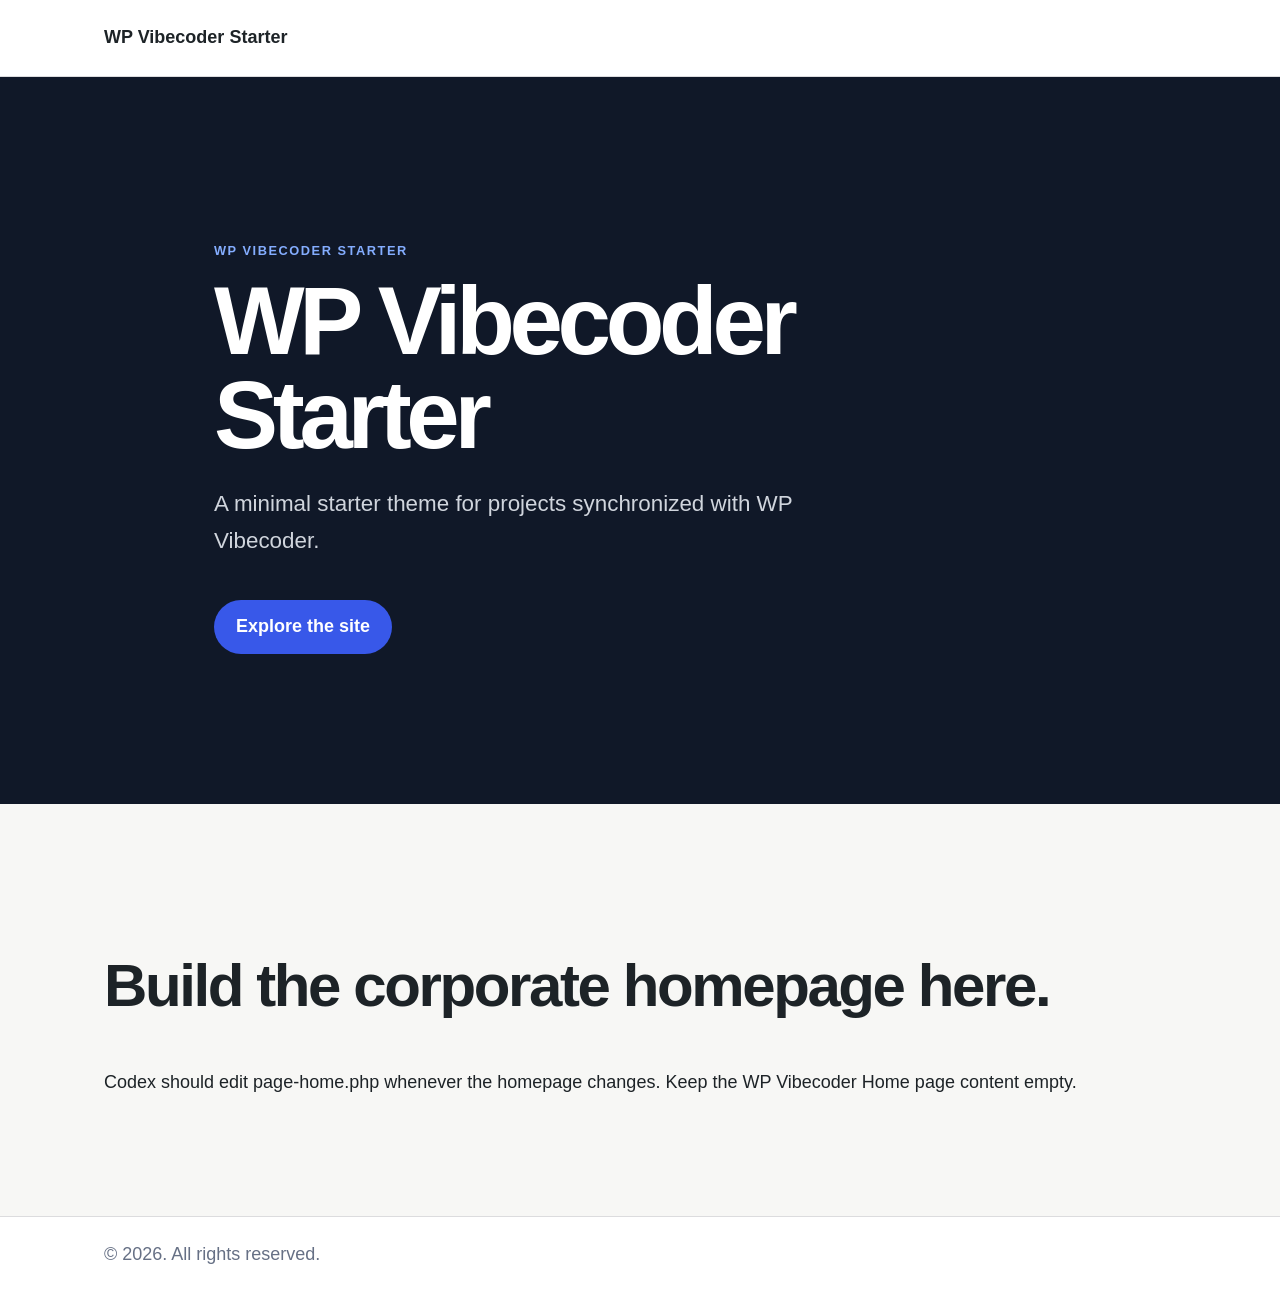
<file: preview/index.html>
<!doctype html>
<html lang="en">
<head>
	<meta charset="utf-8">
	<meta name="viewport" content="width=device-width, initial-scale=1">
	<title>WP Vibecoder Starter Preview</title>
	<link rel="stylesheet" href="assets/preview.css">
</head>
<body>
	<header class="site-header">
		<div class="site-container site-header__inner">
			<a class="site-title" href="#">WP Vibecoder Starter</a>
		</div>
	</header>

	<main id="primary" class="site-main">
		<section class="hero">
			<div class="site-container hero__inner">
				<p class="eyebrow">WP Vibecoder Starter</p>
				<h1>WP Vibecoder Starter</h1>
				<p>A minimal starter theme for projects synchronized with WP Vibecoder.</p>
				<a class="button-link" href="#landing-content">Explore the site</a>
			</div>
		</section>

		<section id="landing-content" class="site-container content-section">
			<h2>Build the corporate homepage here.</h2>
			<p>Codex should edit page-home.php whenever the homepage changes. Keep the WP Vibecoder Home page content empty.</p>
		</section>
	</main>

	<footer class="site-footer">
		<div class="site-container site-footer__inner">
			<p>&copy; 2026. All rights reserved.</p>
		</div>
	</footer>

	<script src="assets/preview.js"></script>
</body>
</html>
</file>
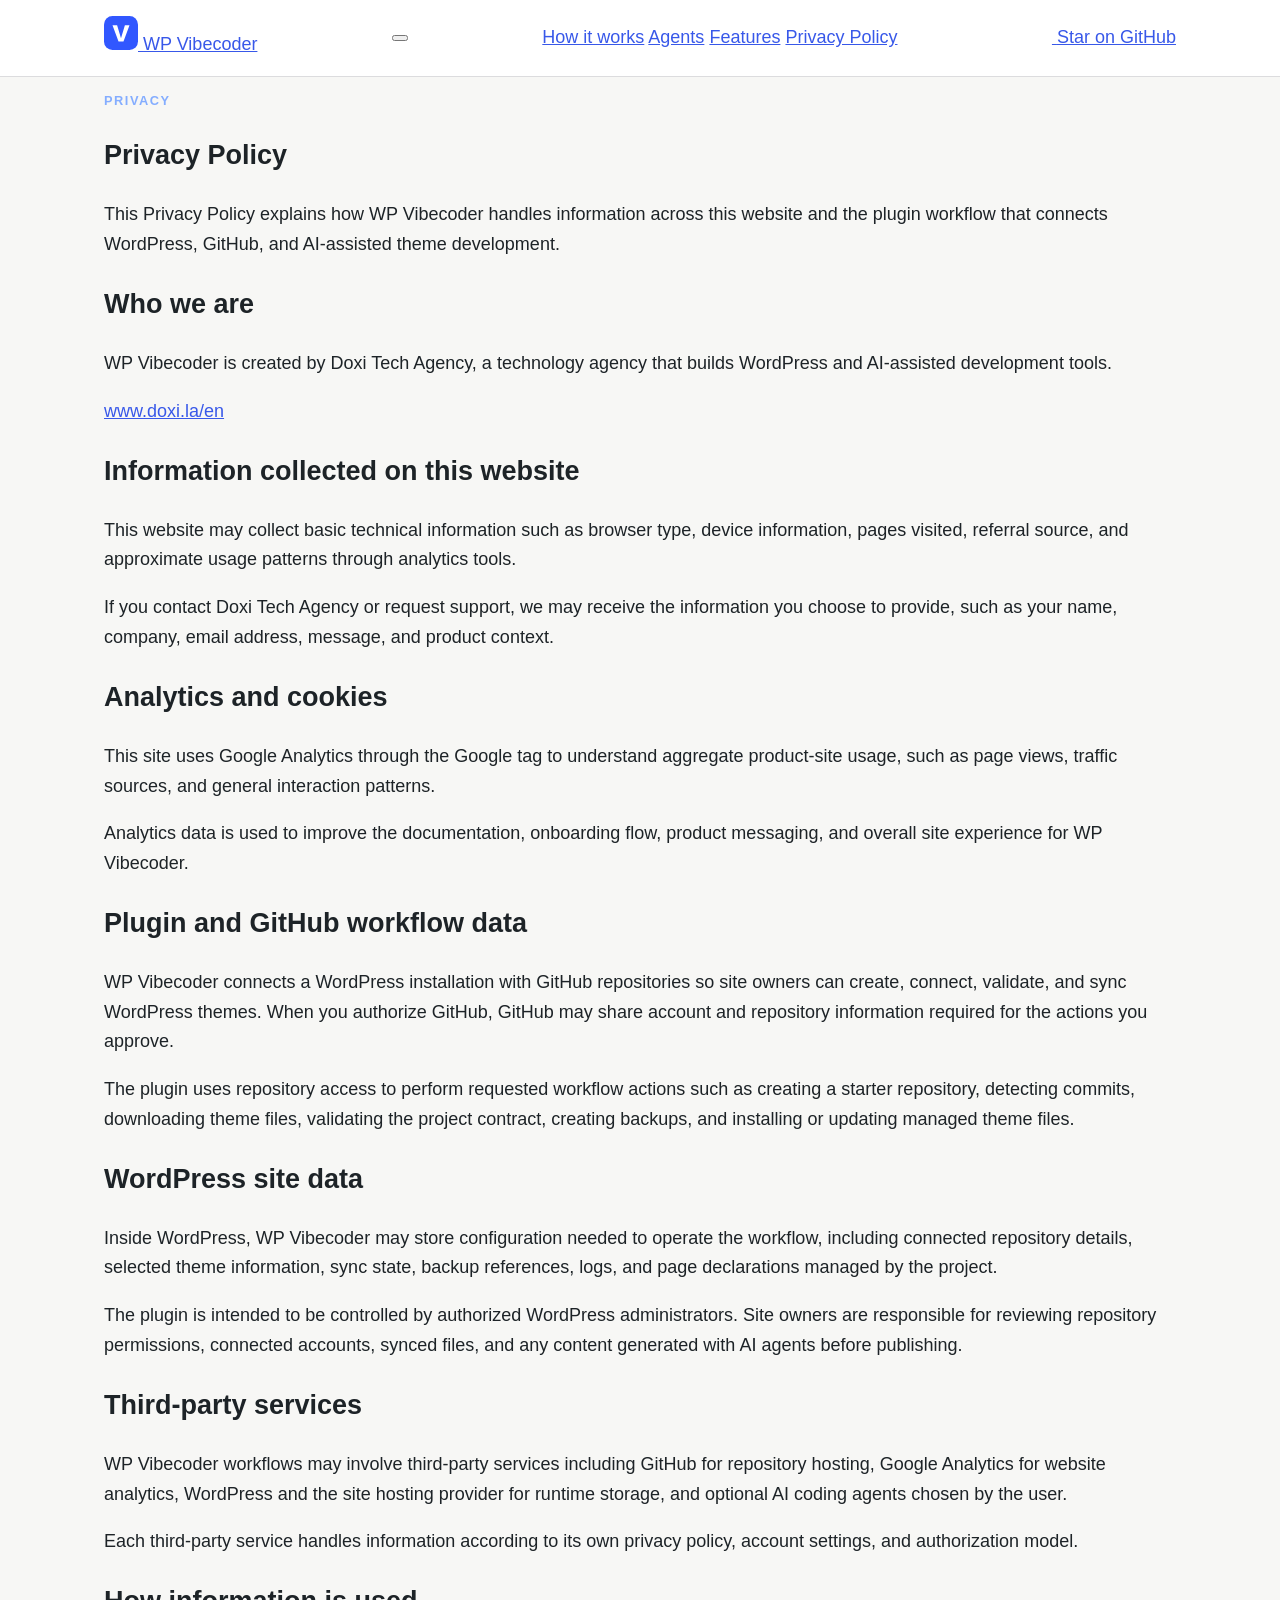
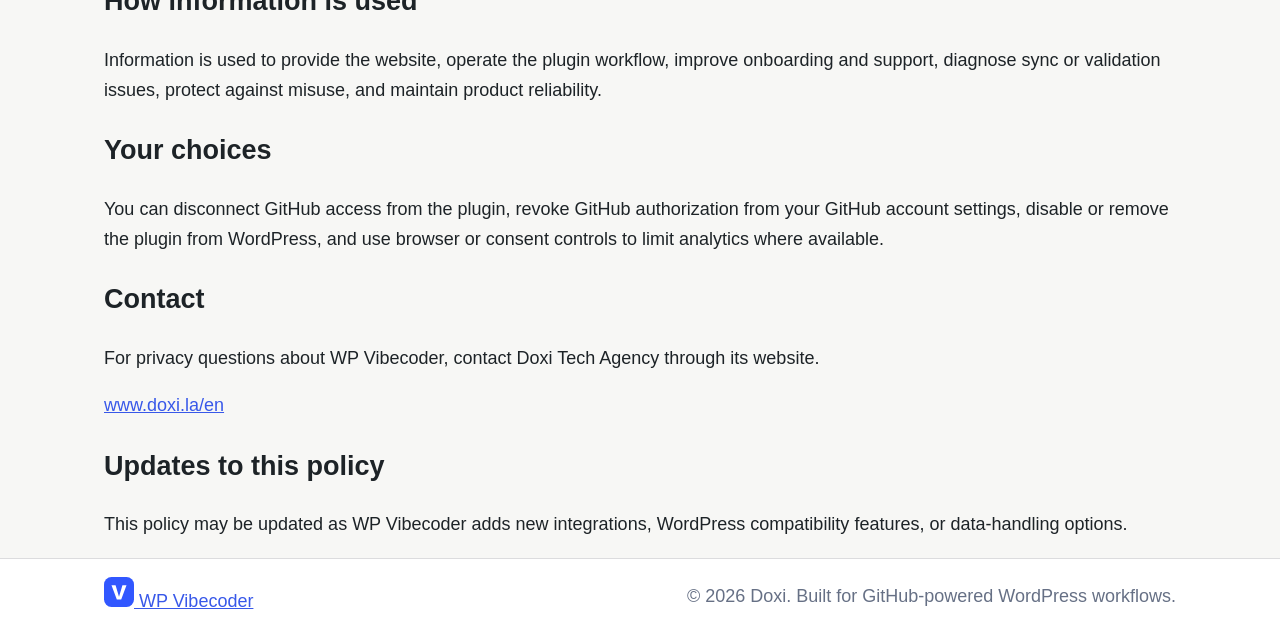
<file: preview/privacy-policy.html>
<!doctype html>
<html lang="en">
<head>
	<meta charset="utf-8">
	<meta name="viewport" content="width=device-width, initial-scale=1">
	<title>Privacy Policy | WP Vibecoder</title>
	<meta name="description" content="Read how WP Vibecoder handles website analytics, GitHub workflow data, WordPress plugin configuration, and privacy choices.">
	<meta name="keywords" content="create wordpress websites with AI, create wordpress themes with AI, create wordpress templates with AI, AI WordPress builder, WordPress AI theme generator, AI website builder for WordPress, vibecode WordPress, GitHub WordPress deployment, WordPress theme sync, WordPress templates with GitHub">
	<meta name="robots" content="index, follow, max-image-preview:large">
	<meta name="application-name" content="WP Vibecoder">
	<meta name="apple-mobile-web-app-title" content="WP Vibecoder">
	<meta name="theme-color" content="#3157ff">
	<link rel="icon" href="../theme/assets/images/favicon.svg" type="image/svg+xml">
	<link rel="icon" href="../theme/assets/images/favicon-32x32.png" sizes="32x32" type="image/png">
	<link rel="apple-touch-icon" href="../theme/assets/images/apple-touch-icon.png" sizes="180x180">
	<link rel="canonical" href="https://wpvibecoder.com/privacy-policy/">
	<meta property="og:locale" content="en_US">
	<meta property="og:type" content="website">
	<meta property="og:site_name" content="WP Vibecoder">
	<meta property="og:title" content="Privacy Policy | WP Vibecoder">
	<meta property="og:description" content="Read how WP Vibecoder handles website analytics, GitHub workflow data, WordPress plugin configuration, and privacy choices.">
	<meta property="og:url" content="https://wpvibecoder.com/privacy-policy/">
	<meta property="og:image" content="https://wpvibecoder.com/theme/screenshot.png">
	<meta property="og:image:width" content="1200">
	<meta property="og:image:height" content="900">
	<meta property="og:image:alt" content="WP Vibecoder product website preview.">
	<meta name="twitter:card" content="summary_large_image">
	<meta name="twitter:title" content="Privacy Policy | WP Vibecoder">
	<meta name="twitter:description" content="Read how WP Vibecoder handles website analytics, GitHub workflow data, WordPress plugin configuration, and privacy choices.">
	<meta name="twitter:image" content="https://wpvibecoder.com/theme/screenshot.png">
	<meta name="twitter:image:alt" content="WP Vibecoder product website preview.">
	<script type="application/ld+json">{"@context":"https://schema.org","@type":"SoftwareApplication","name":"WP Vibecoder","applicationCategory":"DeveloperApplication","operatingSystem":"WordPress","description":"Read how WP Vibecoder handles website analytics, GitHub workflow data, WordPress plugin configuration, and privacy choices.","url":"https://wpvibecoder.com/","image":"https://wpvibecoder.com/theme/screenshot.png","creator":{"@type":"Organization","name":"Doxi Tech Agency","url":"https://www.doxi.la/en"},"offers":{"@type":"Offer","price":"0","priceCurrency":"USD"},"keywords":"create wordpress websites with AI, create wordpress themes with AI, create wordpress templates with AI, AI WordPress builder, WordPress AI theme generator, AI website builder for WordPress, vibecode WordPress, GitHub WordPress deployment, WordPress theme sync, WordPress templates with GitHub"}</script>
	<!-- Google tag (gtag.js) -->
	<script async src="https://www.googletagmanager.com/gtag/js?id=G-K1JDZ8TXS1"></script>
	<script>
		window.dataLayer = window.dataLayer || [];
		function gtag(){dataLayer.push(arguments);}
		gtag('js', new Date());

		gtag('config', 'G-K1JDZ8TXS1');
	</script>
	<link rel="stylesheet" href="../theme/assets/vendor/glightbox/glightbox.min.css">
	<link rel="stylesheet" href="assets/preview.css">
</head>
<body>
	<header class="site-header">
		<div class="site-container site-header__inner">
			<a class="site-brand" href="index.html" aria-label="WP Vibecoder home">
				<img src="../theme/assets/images/vibecoder-mark.svg" alt="" width="34" height="34">
				<span>WP Vibecoder</span>
			</a>
			<button class="menu-toggle" type="button" aria-controls="primary-menu" aria-expanded="false" aria-label="Open menu">
				<span></span>
				<span></span>
				<span></span>
			</button>
			<nav id="primary-menu" class="site-nav" aria-label="Primary navigation">
				<a href="index.html#workflow">How it works</a>
				<a href="index.html#agents">Agents</a>
				<a href="index.html#safety">Features</a>
				<a href="privacy-policy.html">Privacy Policy</a>
			</nav>
			<a class="site-github-link" href="https://github.com/GonzaloAndrade/wp-vibecoder-starter" target="_blank" rel="noopener noreferrer">
				<img src="../theme/assets/images/agents/github.svg" alt="" width="20" height="20">
				<span>Star on GitHub</span>
			</a>
		</div>
	</header>

	<main id="primary" class="site-main legal-page">
		<section class="site-container legal-page__inner">
			<p class="eyebrow">Privacy</p>
			<h1>Privacy Policy</h1>
			<p class="legal-page__lead">This Privacy Policy explains how WP Vibecoder handles information across this website and the plugin workflow that connects WordPress, GitHub, and AI-assisted theme development.</p>

			<div class="legal-page__content">
				<section>
					<h2>Who we are</h2>
					<p>WP Vibecoder is created by Doxi Tech Agency, a technology agency that builds WordPress and AI-assisted development tools.</p>
					<p><a href="https://www.doxi.la/en" rel="noopener">www.doxi.la/en</a></p>
				</section>

				<section>
					<h2>Information collected on this website</h2>
					<p>This website may collect basic technical information such as browser type, device information, pages visited, referral source, and approximate usage patterns through analytics tools.</p>
					<p>If you contact Doxi Tech Agency or request support, we may receive the information you choose to provide, such as your name, company, email address, message, and product context.</p>
				</section>

				<section>
					<h2>Analytics and cookies</h2>
					<p>This site uses Google Analytics through the Google tag to understand aggregate product-site usage, such as page views, traffic sources, and general interaction patterns.</p>
					<p>Analytics data is used to improve the documentation, onboarding flow, product messaging, and overall site experience for WP Vibecoder.</p>
				</section>

				<section>
					<h2>Plugin and GitHub workflow data</h2>
					<p>WP Vibecoder connects a WordPress installation with GitHub repositories so site owners can create, connect, validate, and sync WordPress themes. When you authorize GitHub, GitHub may share account and repository information required for the actions you approve.</p>
					<p>The plugin uses repository access to perform requested workflow actions such as creating a starter repository, detecting commits, downloading theme files, validating the project contract, creating backups, and installing or updating managed theme files.</p>
				</section>

				<section>
					<h2>WordPress site data</h2>
					<p>Inside WordPress, WP Vibecoder may store configuration needed to operate the workflow, including connected repository details, selected theme information, sync state, backup references, logs, and page declarations managed by the project.</p>
					<p>The plugin is intended to be controlled by authorized WordPress administrators. Site owners are responsible for reviewing repository permissions, connected accounts, synced files, and any content generated with AI agents before publishing.</p>
				</section>

				<section>
					<h2>Third-party services</h2>
					<p>WP Vibecoder workflows may involve third-party services including GitHub for repository hosting, Google Analytics for website analytics, WordPress and the site hosting provider for runtime storage, and optional AI coding agents chosen by the user.</p>
					<p>Each third-party service handles information according to its own privacy policy, account settings, and authorization model.</p>
				</section>

				<section>
					<h2>How information is used</h2>
					<p>Information is used to provide the website, operate the plugin workflow, improve onboarding and support, diagnose sync or validation issues, protect against misuse, and maintain product reliability.</p>
				</section>

				<section>
					<h2>Your choices</h2>
					<p>You can disconnect GitHub access from the plugin, revoke GitHub authorization from your GitHub account settings, disable or remove the plugin from WordPress, and use browser or consent controls to limit analytics where available.</p>
				</section>

				<section>
					<h2>Contact</h2>
					<p>For privacy questions about WP Vibecoder, contact Doxi Tech Agency through its website.</p>
					<p><a href="https://www.doxi.la/en" rel="noopener">www.doxi.la/en</a></p>
				</section>

				<section>
					<h2>Updates to this policy</h2>
					<p>This policy may be updated as WP Vibecoder adds new integrations, WordPress compatibility features, or data-handling options.</p>
				</section>
			</div>
		</section>
	</main>

	<footer class="site-footer">
		<div class="site-container site-footer__inner">
			<a class="site-brand site-brand--footer" href="index.html" aria-label="WP Vibecoder home">
				<img src="../theme/assets/images/vibecoder-mark.svg" alt="" width="30" height="30">
				<span>WP Vibecoder</span>
			</a>
			<div class="site-footer__meta">
				<p>&copy; 2026 Doxi. Built for GitHub-powered WordPress workflows.</p>
			</div>
		</div>
	</footer>
	<script src="assets/preview.js"></script>
</body>
</html>
</file>
<file: preview/assets/preview.css>
:root {
	--background: #f7f7f5;
	--surface: #ffffff;
	--text: #1d2327;
	--muted: #667085;
	--accent: #3858e9;
	--border: #dcdcde;
	--content-width: 1120px;
}

*,
*::before,
*::after {
	box-sizing: border-box;
}

html {
	scroll-behavior: smooth;
}

body {
	background: var(--background);
	color: var(--text);
	font-family: -apple-system, BlinkMacSystemFont, "Segoe UI", sans-serif;
	font-size: 18px;
	line-height: 1.65;
	margin: 0;
}

a {
	color: var(--accent);
}

.site-container {
	margin-inline: auto;
	max-width: var(--content-width);
	padding-inline: 24px;
	width: 100%;
}

.site-header,
.site-footer {
	background: var(--surface);
}

.site-header {
	border-bottom: 1px solid var(--border);
}

.site-footer {
	border-top: 1px solid var(--border);
	color: var(--muted);
}

.site-header__inner,
.site-footer__inner {
	align-items: center;
	display: flex;
	justify-content: space-between;
	min-height: 76px;
}

.site-title {
	color: var(--text);
	font-weight: 700;
	text-decoration: none;
}

.hero {
	background: #101828;
	color: #fff;
	padding-block: clamp(72px, 12vw, 150px);
}

.hero__inner {
	max-width: 900px;
}

.hero h1 {
	font-size: clamp(2.75rem, 8vw, 6rem);
	letter-spacing: -0.055em;
	line-height: 0.98;
	margin: 0 0 24px;
}

.hero p:not(.eyebrow) {
	color: #d0d5dd;
	font-size: clamp(1.15rem, 2vw, 1.4rem);
	max-width: 680px;
}

.eyebrow {
	color: #84adff;
	font-size: 0.8rem;
	font-weight: 700;
	letter-spacing: 0.12em;
	text-transform: uppercase;
}

.button-link {
	background: var(--accent);
	border-radius: 999px;
	color: #fff;
	display: inline-block;
	font-weight: 700;
	margin-top: 18px;
	padding: 12px 22px;
	text-decoration: none;
}

.content-section {
	padding-block: clamp(48px, 8vw, 100px);
}

.content-section h2 {
	font-size: clamp(2rem, 5vw, 3.75rem);
	letter-spacing: -0.04em;
	line-height: 1.08;
}
</file>
